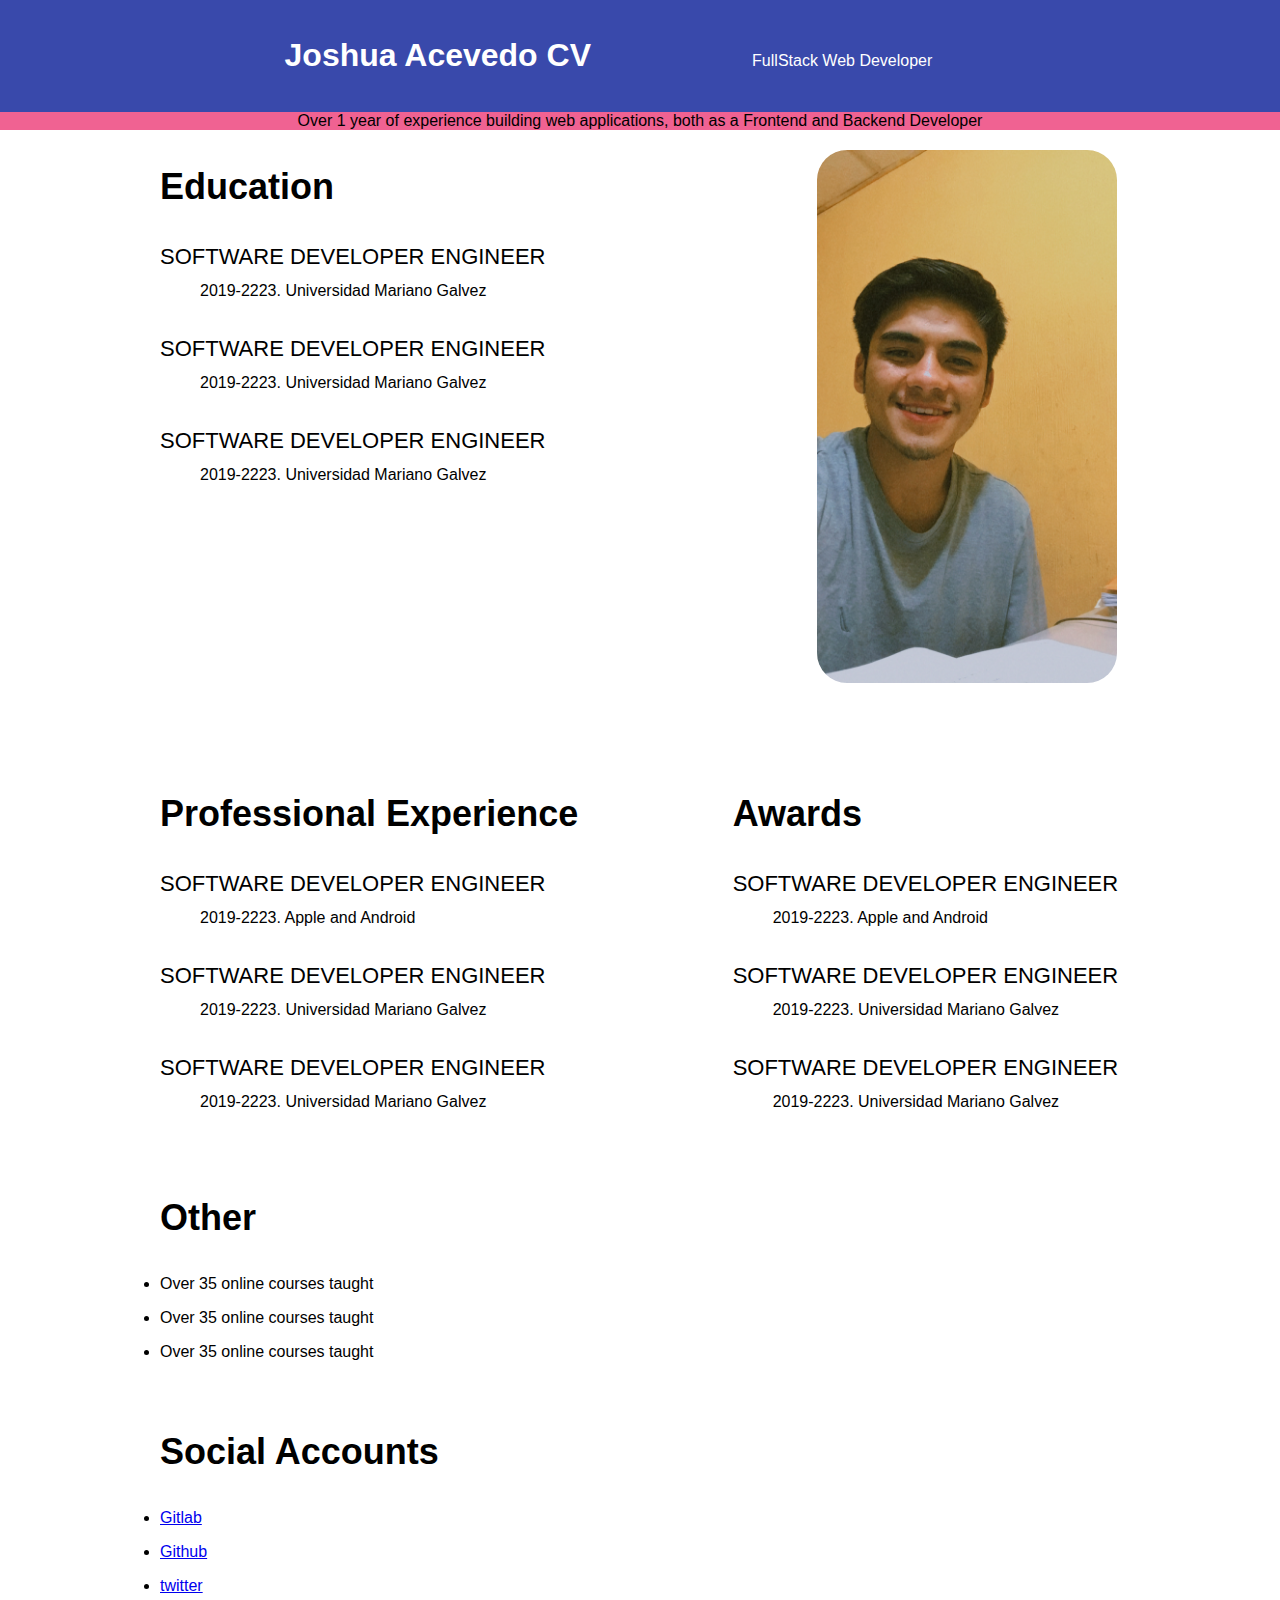
<file: cv/index.html>
<!DOCTYPE html>
<html lang="en">
  <head>
    <meta charset="UTF-8" />
    <meta http-equiv="X-UA-Compatible" content="IE=edge" />
    <meta name="viewport" content="width=device-width, initial-scale=1.0" />
    <title>Joshua Acevedo CV</title>
  </head>
  <body style="font-family: Helvetica, Arial, sans-serif; margin: 0">
    <header
      style="
        background-color: #3949ab;
        color: white;
        text-align: center;
        padding: 16px;
      "
    >
      <h1 style="display: inline-block; width: 400px; font-weight: 700">
        Joshua Acevedo CV
      </h1>
      <p style="display: inline-block; width: 400px; font-weight: 200">
        FullStack Web Developer
      </p>
    </header>

    <div style="background-color: #f06292; color: black; text-align: center">
      Over 1 year of experience building web applications, both as a Frontend
      and Backend Developer
    </div>

    <section>
      <div
        style="
          width: 960px;
          height: 200px;
          margin-right: auto;
          margin-left: auto;
        "
      >
        <div>
          <div style="display: inline-block; width: 68%; vertical-align: top">
            <h3 style="font-size: 36px; font-weight: 700">Education</h3>
            <div>
              <dl>
                <dt
                  style="
                    font-size: 22px;
                    text-transform: uppercase;
                    margin-bottom: 12px;
                    margin-top: 36px;
                  "
                >
                  Software Developer Engineer
                </dt>
                <dd>2019-2223. Universidad Mariano Galvez</dd>

                <dt
                  style="
                    font-size: 22px;
                    text-transform: uppercase;
                    margin-bottom: 12px;
                    margin-top: 36px;
                  "
                >
                  Software Developer Engineer
                </dt>
                <dd>2019-2223. Universidad Mariano Galvez</dd>

                <dt
                  style="
                    font-size: 22px;
                    text-transform: uppercase;
                    margin-bottom: 12px;
                    margin-top: 36px; 
                  "
                >
                  Software Developer Engineer
                </dt>
                <dd>2019-2223. Universidad Mariano Galvez</dd>
              </dl>
            </div>
          </div>
          <div style="display: inline-block; width: 30%; margin-top: 20px;"> 
            <img style="border-radius: 30px;" src="./Joshua.JPG" width="300" />
          </div>
        </div>
          <div style="margin-top: 70px; display: inline-block; margin-left: auto;">
            <h3 style="font-size: 36px; font-weight: 700">
              Professional Experience
            </h3>
            <div>
              <dl>
                <dt
                  style="
                    font-size: 22px;
                    text-transform: uppercase;
                    margin-bottom: 12px;
                    margin-top: 36px;
                  "
                >
                  Software Developer Engineer
                </dt>
                <dd>2019-2223. Apple and Android</dd>

                <dt
                  style="
                    font-size: 22px;
                    text-transform: uppercase;
                    margin-bottom: 12px;
                    margin-top: 36px;
                  "
                >
                  Software Developer Engineer
                </dt>
                <dd>2019-2223. Universidad Mariano Galvez</dd>

                <dt
                  style="
                    font-size: 22px;
                    text-transform: uppercase;
                    margin-bottom: 12px;
                    margin-top: 36px;
                  "
                >
                  Software Developer Engineer
                </dt>
                <dd>2019-2223. Universidad Mariano Galvez</dd>
              </dl>
            </div>
          </div>

          <div style="margin-top: 70px; display:inline-block; margin-left: 150px; margin-right: auto;">
            <h3 style="font-size: 36px; font-weight: 700">Awards</h3>
            <div>
              <dl>
                <dt
                  style="
                    font-size: 22px;
                    text-transform: uppercase;
                    margin-bottom: 12px;
                    margin-top: 36px;
                  "
                >
                  Software Developer Engineer
                </dt>
                <dd>2019-2223. Apple and Android</dd>

                <dt
                  style="
                    font-size: 22px;
                    text-transform: uppercase;
                    margin-bottom: 12px;
                    margin-top: 36px;
                  "
                >
                  Software Developer Engineer
                </dt>
                <dd>2019-2223. Universidad Mariano Galvez</dd>

                <dt
                  style="
                    font-size: 22px;
                    text-transform: uppercase;
                    margin-bottom: 12px;
                    margin-top: 36px;
                  "
                >
                  Software Developer Engineer
                </dt>
                <dd>2019-2223. Universidad Mariano Galvez</dd>
              </dl>
            </div>
          </div>
        

        <div style="margin-top: 70px">
          <h3 style="font-size: 36px; font-weight: 700">Other</h3>
          <ul style="margin-top: 12px; padding: 0px">
            <li style="margin-top: 16px">Over 35 online courses taught</li>
            <li style="margin-top: 16px">Over 35 online courses taught</li>
            <li style="margin-top: 16px">Over 35 online courses taught</li>
          </ul>
        </div>

        <div style="margin-top: 70px;">
          <h3 style="font-size: 36px; font-weight: 700">Social Accounts</h3>
          <ul style="margin-top: 12px; padding: 0px">
            <li style="margin-top: 16px">
              <a href="#" target="_blank">Gitlab</a>
            </li>
            <li style="margin-top: 16px">
              <a href="#" target="_blank">Github</a>
            </li>
            <li style="margin-top: 16px">
              <a href="#" target="_blank">twitter</a>
            </li>
          </ul>
          <br>
        </div>
      </div>
    </section>
  </body>
</html>
</file>
